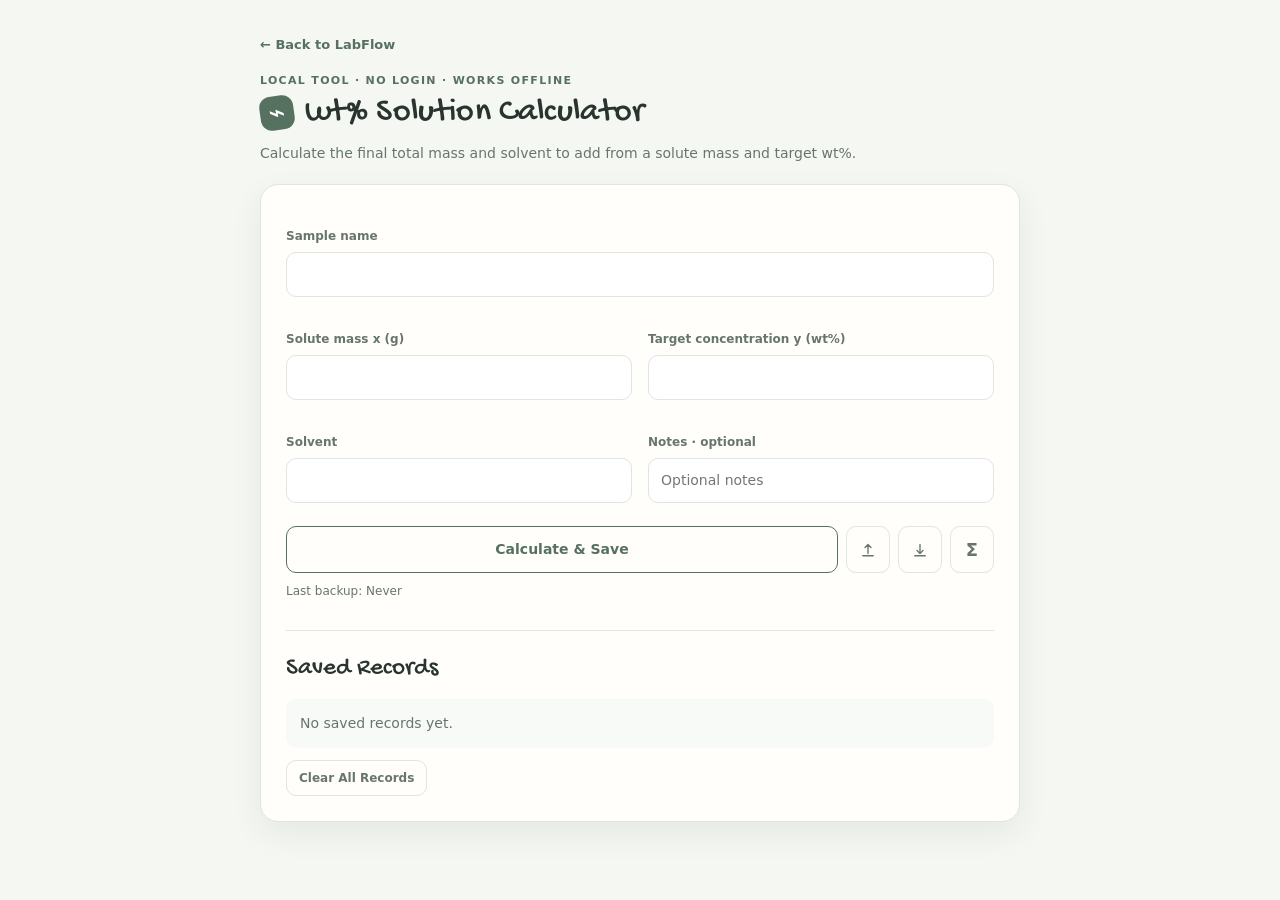
<file: Stock Solution Calculation.html>
<!DOCTYPE html>
<html lang="en">
<head>
  <meta charset="UTF-8" />
  <meta name="viewport" content="width=device-width, initial-scale=1.0" />
  <title>wt% Solution Calculator</title>
  <style>
    @font-face { font-family: "Gochi Hand"; src: url("fonts/GochiHand-Regular.ttf") format("truetype"); font-display: swap; }
    :root {
      color-scheme: light;
      --ink: #29332f;
      --muted: #68756e;
      --line: #dfe5df;
      --paper: #fffefa;
      --canvas: #f4f7f2;
      --sage: #dfe9dc;
      --sage-dark: #56715f;
      --blue: #e5edf1;
      --blue-dark: #4e6871;
      --danger: #9d4d47;
      --danger-bg: #f8e9e7;
      --shadow: 0 12px 32px rgba(41, 51, 47, .07);
    }
    * { box-sizing: border-box; }
    body {
      margin: 0;
      min-height: 100vh;
      padding: 34px 20px 64px;
      color: var(--ink);
      background: var(--canvas);
      font: 14px/1.5 -apple-system, BlinkMacSystemFont, "SF Pro Text", system-ui, sans-serif;
    }
    .container { width: min(760px, 100%); margin: 0 auto; }
    .calculator-header { margin-bottom: 20px; }
    .back-link { color: var(--sage-dark); text-decoration: none; font-size: 13px; font-weight: 700; }
    .back-link:hover { text-decoration: underline; }
    .eyebrow { margin: 18px 0 4px; color: var(--sage-dark); font-size: 11px; font-weight: 800; letter-spacing: .12em; text-transform: uppercase; }
    h1 { display: flex; align-items: center; gap: 11px; margin: 0; font: 400 34px/1.15 "Gochi Hand", cursive; letter-spacing: .01em; }
    .brand-mark { display: grid; place-items: center; width: 34px; height: 34px; border-radius: 11px; color: #fff; background: var(--sage-dark); font: 28px/1 system-ui, sans-serif; transform: rotate(-8deg); }
    p.desc { max-width: 620px; margin: 10px 0 0; color: var(--muted); }
    label { display: block; margin: 0 0 7px; color: var(--muted); font-size: 12px; font-weight: 700; }
    .field-grid { display: grid; grid-template-columns: 1fr 1fr; gap: 16px; }
    .field { margin-top: 17px; }
    .field.full { grid-column: 1 / -1; }
    input { width: 100%; padding: 11px 12px; border: 1px solid var(--line); border-radius: 10px; outline: none; background: #fff; color: var(--ink); font: inherit; }
    input:focus { border-color: var(--sage-dark); box-shadow: 0 0 0 3px rgba(86,113,95,.12); }
    .calculator-card { padding: 25px; border: 1px solid var(--line); border-radius: 18px; background: var(--paper); box-shadow: var(--shadow); }
    button { border: 1px solid transparent; border-radius: 10px; cursor: pointer; font: inherit; font-weight: 700; transition: .18s ease; }
    button:hover { transform: translateY(-1px); }
    .action-row { display: flex; align-items: stretch; gap: 8px; margin-top: 23px; }
    .action-row > button { margin-top: 0; }
    .calculate-btn { flex: 1; padding: 12px 16px; color: var(--sage-dark); background: transparent; border-color: var(--sage-dark); }
    .calculate-btn:hover { background: var(--sage); }
    .icon-btn { width: 44px; flex: 0 0 44px; padding: 0; display: inline-flex; align-items: center; justify-content: center; color: var(--muted); background: transparent; border-color: var(--line); }
    .icon-btn:hover { color: var(--ink); background: var(--sage); border-color: var(--sage-dark); }
    .icon-btn svg { width: 18px; height: 18px; fill: none; stroke: currentColor; stroke-width: 1.8; stroke-linecap: round; stroke-linejoin: round; }
    .formula-icon { font-size: 18px; }
    .backup-status, .small { margin-top: 9px; color: var(--muted); font-size: 12px; }
    .result { margin-top: 20px; padding: 16px 17px; border: 1px solid #c9d9cb; border-radius: 13px; background: var(--sage); line-height: 1.8; }
    .result strong { color: var(--sage-dark); }
    .error { margin-top: 20px; padding: 13px 15px; border-radius: 12px; color: var(--danger); background: var(--danger-bg); }
    .history { margin-top: 30px; padding-top: 23px; border-top: 1px solid var(--line); }
    .history h2 { margin: 0 0 15px; font: 400 25px/1.2 "Gochi Hand", cursive; }
    .record { margin-bottom: 10px; padding: 15px; border: 1px solid var(--line); border-radius: 13px; background: #fff; }
    .record-title { margin-bottom: 7px; color: var(--sage-dark); font-weight: 800; }
    .record-row { margin: 3px 0; color: var(--muted); font-size: 13px; }
    .record-actions { margin-top: 11px; }
    .delete-btn, .secondary-btn { padding: 8px 12px; color: var(--muted); background: transparent; border-color: var(--line); font-size: 12px; }
    .delete-btn:hover, .secondary-btn:hover { color: var(--ink); background: var(--sage); border-color: var(--sage-dark); }
    .delete-btn { color: var(--danger); }
    .history > .secondary-btn { margin-top: 12px; }
    .empty { padding: 14px; border-radius: 11px; color: var(--muted); background: #f7faf6; }
    .modal-backdrop { position: fixed; inset: 0; display: grid; place-items: center; padding: 20px; background: rgba(37,48,43,.3); z-index: 10; }
    .modal-backdrop[hidden] { display: none; }
    .modal { width: min(440px, 100%); padding: 24px; border: 1px solid var(--line); border-radius: 18px; background: var(--paper); box-shadow: 0 25px 70px rgba(20,30,24,.2); }
    .modal-header { display: flex; align-items: center; justify-content: space-between; margin-bottom: 15px; }
    .modal-header h2 { margin: 0; font: 400 25px/1.2 "Gochi Hand", cursive; }
    .close-btn { width: auto; margin: 0; padding: 2px 8px; color: var(--muted); background: transparent; border: 0; font-size: 23px; font-weight: 400; }
    .close-btn:hover { color: var(--ink); background: var(--sage); }
    .formula { padding: 15px; border-radius: 12px; color: var(--muted); background: #f7faf6; line-height: 1.9; }
    @media (max-width: 600px) {
      body { padding: 24px 14px 48px; }
      .calculator-card { padding: 19px; }
      h1 { font-size: 30px; }
      .field-grid { grid-template-columns: 1fr; gap: 0; }
      .field.full { grid-column: auto; }
      .action-row { flex-wrap: wrap; }
      .calculate-btn { flex-basis: 100%; }
      .icon-btn { flex: 1; height: 42px; }
    }
  </style>
</head>
<body>
  <div class="container">
    <header class="calculator-header">
      <a class="back-link" href="index.html">← Back to LabFlow</a>
      <div class="eyebrow">Local tool · No login · Works offline</div>
      <h1><span class="brand-mark" aria-hidden="true">⌁</span>wt% Solution Calculator</h1>
      <p class="desc">Calculate the final total mass and solvent to add from a solute mass and target wt%.</p>
    </header>

    <main class="calculator-card">
      <div class="field-grid">
        <div class="field full"><label for="sampleName">Sample name</label><input type="text" id="sampleName" /></div>
        <div class="field"><label for="solute">Solute mass x (g)</label><input type="text" id="solute" inputmode="decimal" autocomplete="off" /></div>
        <div class="field"><label for="wtpercent">Target concentration y (wt%)</label><input type="text" id="wtpercent" inputmode="decimal" autocomplete="off" /></div>
        <div class="field"><label for="solventName">Solvent</label><input type="text" id="solventName" list="commonSolvents" autocomplete="off" /></div>
        <div class="field"><label for="notes">Notes <span class="small">· optional</span></label><input type="text" id="notes" placeholder="Optional notes" /></div>
      </div>
      <datalist id="commonSolvents">
        <option value="DMAc"></option><option value="DMSO"></option><option value="CHCl3"></option><option value="MeCN"></option><option value="THF"></option>
      </datalist>

    <div class="action-row">
      <button class="calculate-btn" onclick="calculate()">Calculate & Save</button>
      <button class="icon-btn" onclick="exportBackup()" aria-label="Export JSON" title="Export JSON"><svg viewBox="0 0 24 24" aria-hidden="true"><path d="M12 18V6m0 0 4 4m-4-4-4 4M5 21h14" /></svg></button>
      <button class="icon-btn" onclick="prepareImport()" aria-label="Import JSON" title="Import JSON"><svg viewBox="0 0 24 24" aria-hidden="true"><path d="M12 6v12m0 0 4-4m-4 4-4-4M5 21h14" /></svg></button>
      <button class="icon-btn formula-icon" onclick="showFormula()" aria-label="Formula" title="Formula">Σ</button>
      <input type="file" id="importFile" accept="application/json,.json" hidden onchange="importBackup(event)" />
    </div>
    <div class="backup-status" id="backupStatus">Last backup: Never</div>

    <div id="output"></div>

    <div class="history">
      <h2>Saved Records</h2>
      <div id="historyList"></div>
      <button class="secondary-btn" onclick="clearAllRecords()">Clear All Records</button>
    </div>
    </main>
  </div>

  <div class="modal-backdrop" id="formulaModal" hidden>
    <section class="modal" role="dialog" aria-modal="true" aria-labelledby="formulaTitle">
      <div class="modal-header"><h2 id="formulaTitle">Formula</h2><button class="close-btn" type="button" data-close-formula aria-label="Close">×</button></div>
      <div class="formula">
        <div><strong>Total mass = x × 100 / y</strong></div>
        <div>Solvent to add = Total mass - x</div>
        <div class="small">wt% = (solute mass / total mass) × 100%</div>
      </div>
    </section>
  </div>

  <script>
    const STORAGE_KEY = "wt_solution_records";
    const LAST_BACKUP_KEY = "wt_solution_last_backup";
    const BACKUP_VERSION = 1;

    function getRecords() {
      try {
        const data = localStorage.getItem(STORAGE_KEY);
        const parsed = data ? JSON.parse(data) : [];
        return Array.isArray(parsed) ? parsed : [];
      } catch (error) {
        return [];
      }
    }

    function saveRecords(records) {
      localStorage.setItem(STORAGE_KEY, JSON.stringify(records));
    }

    function formatTime(timestamp) {
      const d = new Date(timestamp);
      return d.toLocaleString();
    }

    function renderRecords() {
      const historyList = document.getElementById("historyList");
      const records = getRecords();

      if (records.length === 0) {
        historyList.innerHTML = '<div class="empty">No saved records yet.</div>';
        return;
      }

      historyList.innerHTML = records
        .map((record, index) => `
          <div class="record">
            <div class="record-title">${escapeHtml(record.sampleName || "Unnamed Sample")}</div>
            <div class="record-row"><strong>Solute:</strong> ${record.solute.toFixed(4)} g</div>
            <div class="record-row"><strong>Solvent:</strong> ${escapeHtml(record.solventName || "Unnamed solvent")} · ${record.solvent.toFixed(4)} g</div>
            <div class="record-row"><strong>Total mass:</strong> ${record.totalMass.toFixed(4)} g</div>
            <div class="record-row"><strong>wt%:</strong> ${record.wt.toFixed(4)} %</div>
            ${record.notes ? `<div class="record-row"><strong>Notes:</strong> ${escapeHtml(record.notes)}</div>` : ""}
            <div class="record-row"><strong>Saved:</strong> ${formatTime(record.timestamp)}</div>
            <div class="record-actions">
              <button class="delete-btn" onclick="deleteRecord(${index})">Delete</button>
            </div>
          </div>
        `)
        .reverse()
        .join("");
    }

    function escapeHtml(text) {
      const div = document.createElement("div");
      div.innerText = text;
      return div.innerHTML;
    }

    function calculate() {
      const sampleName = document.getElementById("sampleName").value.trim();
      const solventName = document.getElementById("solventName").value.trim();
      const notes = document.getElementById("notes").value.trim();
      const solute = parseFloat(document.getElementById("solute").value);
      const wt = parseFloat(document.getElementById("wtpercent").value);
      const output = document.getElementById("output");

      output.innerHTML = "";

      if (!sampleName) {
        output.innerHTML = '<div class="error">Please enter a sample name.</div>';
        return;
      }

      if (isNaN(solute) || isNaN(wt)) {
        output.innerHTML = '<div class="error">Please enter complete numeric values.</div>';
        return;
      }

      if (solute <= 0) {
        output.innerHTML = '<div class="error">Solute mass must be greater than 0.</div>';
        return;
      }

      if (wt <= 0 || wt >= 100) {
        output.innerHTML = '<div class="error">wt% must be greater than 0 and less than 100.</div>';
        return;
      }

      const totalMass = solute * 100 / wt;
      const solvent = totalMass - solute;

      const newRecord = {
        sampleName,
        solventName,
        notes,
        solute,
        solvent,
        totalMass,
        wt,
        timestamp: Date.now()
      };

      const records = getRecords();
      records.push(newRecord);
      saveRecords(records);

      output.innerHTML = `
        <div class="result">
          <div><strong>Sample Name:</strong> ${escapeHtml(sampleName)}</div>
          <div><strong>Final total mass:</strong> ${totalMass.toFixed(4)} g</div>
          <div><strong>Solvent to add:</strong> ${solvent.toFixed(4)} g</div>
          <div><strong>Saved to browser successfully.</strong></div>
        </div>
      `;

      renderRecords();
    }

    function deleteRecord(index) {
      const records = getRecords();
      records.splice(index, 1);
      saveRecords(records);
      renderRecords();
    }

    function backupFilename() {
      const date = new Date().toISOString().slice(0, 10);
      return `stock-solution-backup-v${BACKUP_VERSION}-${date}.json`;
    }

    function updateBackupStatus(timestamp) {
      const status = document.getElementById("backupStatus");
      if (status) status.textContent = timestamp ? `Last backup: ${formatTime(timestamp)}` : "Last backup: Never";
    }

    function exportBackup(showMessage = true) {
      const exportedAt = Date.now();
      const payload = {
        format: "Stock Solution Calculation backup",
        version: BACKUP_VERSION,
        exportedAt,
        records: getRecords()
      };
      const blob = new Blob([JSON.stringify(payload, null, 2)], { type: "application/json" });
      const url = URL.createObjectURL(blob);
      const link = document.createElement("a");
      link.href = url;
      link.download = backupFilename();
      link.click();
      setTimeout(() => URL.revokeObjectURL(url), 1000);
      localStorage.setItem(LAST_BACKUP_KEY, String(exportedAt));
      updateBackupStatus(exportedAt);
      if (showMessage) document.getElementById("output").innerHTML = '<div class="result">Backup exported successfully.</div>';
    }

    function prepareImport() {
      exportBackup(false);
      document.getElementById("importFile").click();
    }

    function importBackup(event) {
      const file = event.target.files[0];
      event.target.value = "";
      if (!file) return;
      const reader = new FileReader();
      reader.onload = () => {
        try {
          const payload = JSON.parse(reader.result);
          const records = Array.isArray(payload) ? payload : payload.records;
          if (!Array.isArray(records)) throw new Error("Invalid backup format.");
          if (!records.every(record => record && typeof record.sampleName === "string" && Number.isFinite(Number(record.solute)) && Number.isFinite(Number(record.wt)))) {
            throw new Error("Backup contains invalid records.");
          }
          if (!confirm(`Import ${records.length} saved record(s)? This will replace current records.`)) return;
          saveRecords(records);
          renderRecords();
          document.getElementById("output").innerHTML = '<div class="result">Backup imported successfully.</div>';
        } catch (error) {
          document.getElementById("output").innerHTML = `<div class="error">${escapeHtml(error.message || "Could not import backup.")}</div>`;
        }
      };
      reader.readAsText(file);
    }

    function showFormula() {
      document.getElementById("formulaModal").hidden = false;
    }

    function closeFormula() {
      document.getElementById("formulaModal").hidden = true;
    }

    document.querySelector('[data-close-formula]').addEventListener("click", closeFormula);
    document.getElementById("formulaModal").addEventListener("click", event => {
      if (event.target.id === "formulaModal") closeFormula();
    });
    document.addEventListener("keydown", event => {
      if (event.key === "Escape") closeFormula();
    });

    function clearAllRecords() {
      if (confirm("Are you sure you want to delete all saved records?")) {
        localStorage.removeItem(STORAGE_KEY);
        renderRecords();
        document.getElementById("output").innerHTML = "";
      }
    }

    updateBackupStatus(localStorage.getItem(LAST_BACKUP_KEY));
    renderRecords();
  </script>
</body>
</html>
</file>
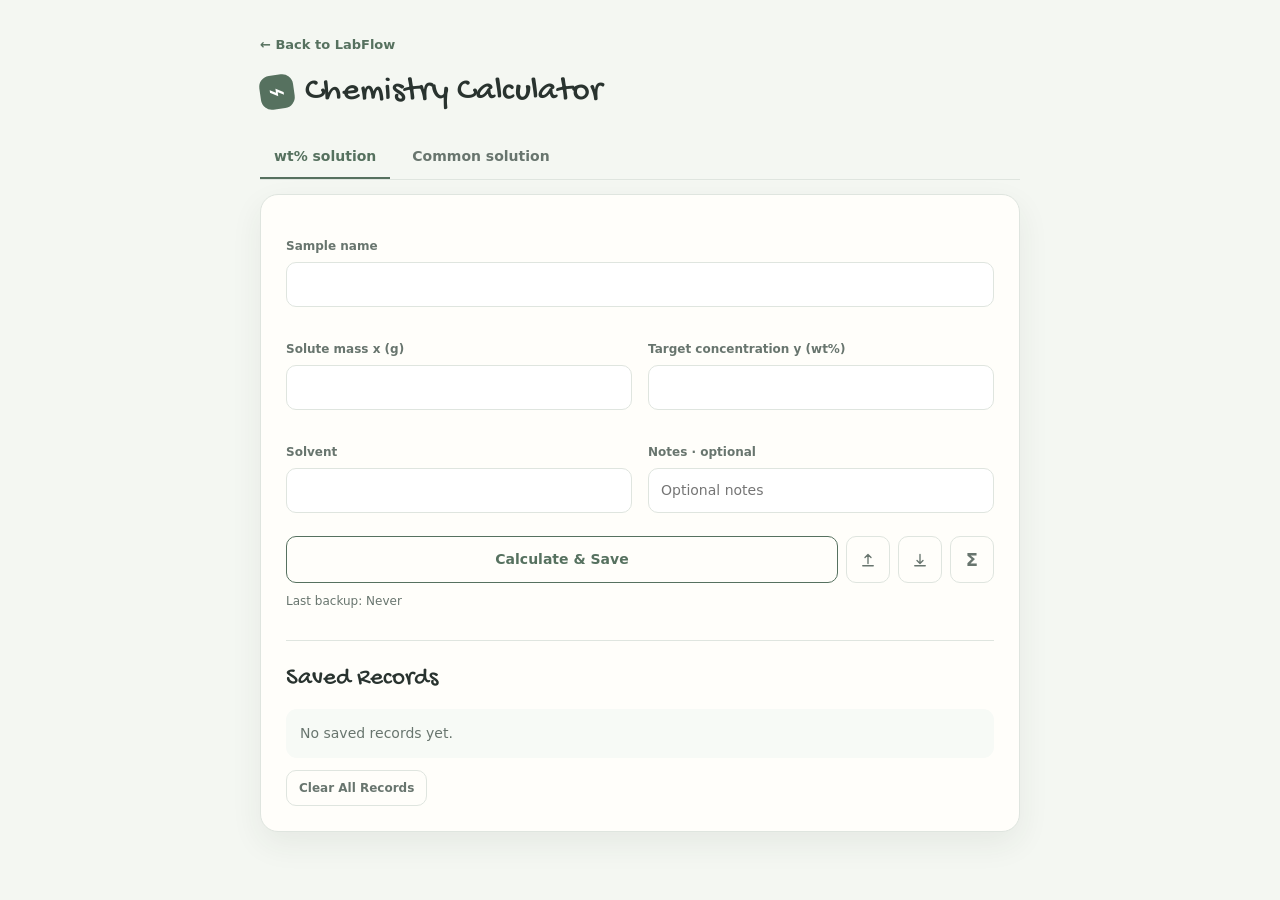
<file: tools/Stock Solution Calculation.html>
<!DOCTYPE html>
<html lang="en">
<head>
  <meta charset="UTF-8" />
  <meta name="viewport" content="width=device-width, initial-scale=1.0" />
  <title>Chemistry Calculator</title>
  <style>
    @font-face { font-family: "Gochi Hand"; src: url("../fonts/GochiHand-Regular.ttf") format("truetype"); font-display: swap; }
    :root {
      color-scheme: light;
      --ink: #29332f;
      --muted: #68756e;
      --line: #dfe5df;
      --paper: #fffefa;
      --canvas: #f4f7f2;
      --sage: #dfe9dc;
      --sage-dark: #56715f;
      --blue: #e5edf1;
      --blue-dark: #4e6871;
      --danger: #9d4d47;
      --danger-bg: #f8e9e7;
      --shadow: 0 12px 32px rgba(41, 51, 47, .07);
    }
    * { box-sizing: border-box; }
    body {
      margin: 0;
      min-height: 100vh;
      padding: 34px 20px 64px;
      color: var(--ink);
      background: var(--canvas);
      font: 14px/1.5 -apple-system, BlinkMacSystemFont, "SF Pro Text", system-ui, sans-serif;
    }
    .container { width: min(760px, 100%); margin: 0 auto; }
    .calculator-header { margin-bottom: 20px; }
    .tabs { display: flex; gap: 8px; margin: 24px 0 14px; border-bottom: 1px solid var(--line); }
    .tab { padding: 10px 14px; color: var(--muted); background: transparent; border: 0; border-bottom: 2px solid transparent; border-radius: 0; }
    .tab.active { color: var(--sage-dark); border-bottom-color: var(--sage-dark); }
    .tab-panel[hidden] { display: none; }
    .measurement-group-picker { position: relative; min-width: 142px; }
    .measurement-group-picker summary { display: flex; align-items: center; justify-content: space-between; gap: 14px; min-height: 34px; box-sizing: border-box; padding: 11px 12px; border: 1px solid var(--line); border-radius: 10px; background: #fff; color: var(--ink); font: inherit; cursor: pointer; list-style: none; }
    .measurement-group-picker summary::-webkit-details-marker { display: none; }
    .measurement-group-picker summary:hover, .measurement-group-picker[open] summary { border-color: var(--sage-dark); background: var(--sage); }
    .measurement-group-chevron { width: 8px; height: 8px; flex: 0 0 auto; margin: -4px 2px 0 0; border-right: 1.5px solid var(--sage-dark); border-bottom: 1.5px solid var(--sage-dark); transform: rotate(45deg); }
    .measurement-group-menu { position: absolute; z-index: 20; top: calc(100% + 5px); left: 0; min-width: 100%; box-sizing: border-box; padding: 5px; border: 1px solid var(--line); border-radius: 10px; background: var(--paper); box-shadow: 0 8px 22px rgba(54,62,52,.14); }
    .measurement-group-menu button { display: block; width: 100%; padding: 8px 9px; border: 0; border-radius: 7px; background: transparent; color: var(--ink); font: inherit; font-size: 12px; text-align: left; cursor: pointer; white-space: nowrap; }
    .measurement-group-menu button:hover { background: var(--sage); color: var(--ink); }
    .coming-soon { padding: 24px; border: 1px dashed var(--line); border-radius: 13px; color: var(--muted); background: #f7faf6; }
    .back-link { display: inline-block; margin-bottom: 18px; color: var(--sage-dark); text-decoration: none; font-size: 13px; font-weight: 700; }
    .back-link:hover { text-decoration: underline; }
    .eyebrow { margin: 18px 0 4px; color: var(--sage-dark); font-size: 11px; font-weight: 800; letter-spacing: .12em; text-transform: uppercase; }
    h1 { display: flex; align-items: center; gap: 11px; margin: 0; font: 400 34px/1.15 "Gochi Hand", cursive; letter-spacing: .01em; }
    .brand-mark { display: grid; place-items: center; width: 34px; height: 34px; border-radius: 11px; color: #fff; background: var(--sage-dark); font: 28px/1 system-ui, sans-serif; transform: rotate(-8deg); }
    p.desc { max-width: 620px; margin: 10px 0 0; color: var(--muted); }
    label { display: block; margin: 0 0 7px; color: var(--muted); font-size: 12px; font-weight: 700; }
    .field-grid { display: grid; grid-template-columns: 1fr 1fr; gap: 16px; }
    .field { margin-top: 17px; }
    .field.full { grid-column: 1 / -1; }
    input, select { width: 100%; padding: 11px 12px; border: 1px solid var(--line); border-radius: 10px; outline: none; background: #fff; color: var(--ink); font: inherit; }
    input:focus, select:focus { border-color: var(--sage-dark); box-shadow: 0 0 0 3px rgba(86,113,95,.12); }
    .calculator-card { padding: 25px; border: 1px solid var(--line); border-radius: 18px; background: var(--paper); box-shadow: var(--shadow); }
    button { border: 1px solid transparent; border-radius: 10px; cursor: pointer; font: inherit; font-weight: 700; transition: .18s ease; }
    button:hover { transform: translateY(-1px); }
    .action-row { display: flex; align-items: stretch; gap: 8px; margin-top: 23px; }
    .action-row > button { margin-top: 0; }
    .calculate-btn { flex: 1; padding: 12px 16px; color: var(--sage-dark); background: transparent; border-color: var(--sage-dark); }
    .calculate-btn:hover { background: var(--sage); }
    .icon-btn { width: 44px; flex: 0 0 44px; padding: 0; display: inline-flex; align-items: center; justify-content: center; color: var(--muted); background: transparent; border-color: var(--line); }
    .icon-btn:hover { color: var(--ink); background: var(--sage); border-color: var(--sage-dark); }
    .icon-btn svg { width: 18px; height: 18px; fill: none; stroke: currentColor; stroke-width: 1.8; stroke-linecap: round; stroke-linejoin: round; }
    .formula-icon { font-size: 18px; }
    .backup-status, .small { margin-top: 9px; color: var(--muted); font-size: 12px; }
    .result { margin-top: 20px; padding: 16px 17px; border: 1px solid #c9d9cb; border-radius: 13px; background: var(--sage); line-height: 1.8; }
    .result strong { color: var(--sage-dark); }
    .error { margin-top: 20px; padding: 13px 15px; border-radius: 12px; color: var(--danger); background: var(--danger-bg); }
    .history { margin-top: 30px; padding-top: 23px; border-top: 1px solid var(--line); }
    .history h2 { margin: 0 0 15px; font: 400 25px/1.2 "Gochi Hand", cursive; }
    .record { margin-bottom: 10px; padding: 15px; border: 1px solid var(--line); border-radius: 13px; background: #fff; }
    .record-title { margin-bottom: 7px; color: var(--sage-dark); font-weight: 800; }
    .record-row { margin: 3px 0; color: var(--muted); font-size: 13px; }
    .record-actions { margin-top: 11px; }
    .delete-btn, .secondary-btn { padding: 8px 12px; color: var(--muted); background: transparent; border-color: var(--line); font-size: 12px; }
    .delete-btn:hover, .secondary-btn:hover { color: var(--ink); background: var(--sage); border-color: var(--sage-dark); }
    .delete-btn { color: var(--danger); }
    .history > .secondary-btn { margin-top: 12px; }
    .empty { padding: 14px; border-radius: 11px; color: var(--muted); background: #f7faf6; }
    .modal-backdrop { position: fixed; inset: 0; display: grid; place-items: center; padding: 20px; background: rgba(37,48,43,.3); z-index: 10; }
    .modal-backdrop[hidden] { display: none; }
    .modal { width: min(440px, 100%); padding: 24px; border: 1px solid var(--line); border-radius: 18px; background: var(--paper); box-shadow: 0 25px 70px rgba(20,30,24,.2); }
    .modal-header { display: flex; align-items: center; justify-content: space-between; margin-bottom: 15px; }
    .modal-header h2 { margin: 0; font: 400 25px/1.2 "Gochi Hand", cursive; }
    .close-btn { width: auto; margin: 0; padding: 2px 8px; color: var(--muted); background: transparent; border: 0; font-size: 23px; font-weight: 400; }
    .close-btn:hover { color: var(--ink); background: var(--sage); }
    .formula { padding: 15px; border-radius: 12px; color: var(--muted); background: #f7faf6; line-height: 1.9; }
    @media (max-width: 600px) {
      body { padding: 24px 14px 48px; }
      .calculator-card { padding: 19px; }
      h1 { font-size: 30px; }
      .field-grid { grid-template-columns: 1fr; gap: 0; }
      .field.full { grid-column: auto; }
      .action-row { flex-wrap: wrap; }
      .calculate-btn { flex-basis: 100%; }
      .icon-btn { flex: 1; height: 42px; }
    }
  </style>
</head>
<body>
  <div class="container">
    <header class="calculator-header">
      <a class="back-link" href="../index.html">← Back to LabFlow</a>
      <h1><span class="brand-mark" aria-hidden="true">⌁</span>Chemistry Calculator</h1>
    </header>

    <div class="tabs" role="tablist" aria-label="Calculator type">
      <button class="tab active" id="wtTab" type="button" role="tab" aria-selected="true" aria-controls="wtPanel">wt% solution</button>
      <button class="tab" id="commonTab" type="button" role="tab" aria-selected="false" aria-controls="commonPanel">Common solution</button>
    </div>

    <main class="calculator-card">
      <section class="tab-panel" id="wtPanel" role="tabpanel" aria-labelledby="wtTab">
      <div class="field-grid">
        <div class="field full"><label for="sampleName">Sample name</label><input type="text" id="sampleName" /></div>
        <div class="field"><label for="solute">Solute mass x (g)</label><input type="text" id="solute" inputmode="decimal" autocomplete="off" /></div>
        <div class="field"><label for="wtpercent">Target concentration y (wt%)</label><input type="text" id="wtpercent" inputmode="decimal" autocomplete="off" /></div>
        <div class="field"><label for="solventName">Solvent</label><input type="text" id="solventName" list="commonSolvents" autocomplete="off" /></div>
        <div class="field"><label for="notes">Notes <span class="small">· optional</span></label><input type="text" id="notes" placeholder="Optional notes" /></div>
      </div>
      <datalist id="commonSolvents">
        <option value="DMAc"></option><option value="DMSO"></option><option value="CHCl3"></option><option value="MeCN"></option><option value="THF"></option>
      </datalist>

    <div class="action-row">
      <button class="calculate-btn" onclick="calculate()">Calculate & Save</button>
      <button class="icon-btn" onclick="exportBackup()" aria-label="Export JSON" title="Export JSON"><svg viewBox="0 0 24 24" aria-hidden="true"><path d="M12 18V6m0 0 4 4m-4-4-4 4M5 21h14" /></svg></button>
      <button class="icon-btn" onclick="prepareImport()" aria-label="Import JSON" title="Import JSON"><svg viewBox="0 0 24 24" aria-hidden="true"><path d="M12 6v12m0 0 4-4m-4 4-4-4M5 21h14" /></svg></button>
      <button class="icon-btn formula-icon" onclick="showFormula()" aria-label="Formula" title="Formula">Σ</button>
      <input type="file" id="importFile" accept="application/json,.json" hidden onchange="importBackup(event)" />
    </div>
    <div class="backup-status" id="backupStatus">Last backup: Never</div>

    <div id="output"></div>

    <div class="history">
      <h2>Saved Records</h2>
      <div id="historyList"></div>
      <button class="secondary-btn" onclick="clearAllRecords()">Clear All Records</button>
    </div>
      </section>

      <section class="tab-panel" id="commonPanel" role="tabpanel" aria-labelledby="commonTab" hidden>
        <div class="field-grid">
          <div class="field full"><label for="commonChemicalPicker">Chemical</label><details class="measurement-group-picker" id="commonChemicalPicker"><summary><span id="commonChemicalLabel">Sodium chloride (NaCl)</span><span class="measurement-group-chevron" aria-hidden="true"></span></summary><div class="measurement-group-menu" role="menu"><button type="button" data-common-chemical-option="NaCl">Sodium chloride (NaCl)</button><button type="button" data-common-chemical-option="NaOH">Sodium hydroxide (NaOH)</button><button type="button" data-common-chemical-option="NaNO3">Sodium nitrate (NaNO<sub>3</sub>)</button><button type="button" data-common-chemical-option="Na2CO3">Sodium carbonate (Na<sub>2</sub>CO<sub>3</sub>)</button><button type="button" data-common-chemical-option="HCl">Hydrochloric acid (HCl)</button><button type="button" data-common-chemical-option="H2SO4">Sulfuric acid (H<sub>2</sub>SO<sub>4</sub>)</button></div><input type="hidden" id="commonChemical" value="NaCl"></details></div>
          <div class="field"><label for="commonMolarity">Target concentration (M)</label><input type="text" id="commonMolarity" inputmode="decimal" autocomplete="off"></div>
          <div class="field"><label for="commonVolume">Final volume (mL)</label><input type="text" id="commonVolume" inputmode="decimal" autocomplete="off"></div>
        </div>
        <div class="action-row">
          <button class="calculate-btn" type="button" onclick="calculateCommonSolution()">Calculate</button>
        </div>
        <div id="commonOutput"></div>
      </section>
    </main>
  </div>

  <div class="modal-backdrop" id="formulaModal" hidden>
    <section class="modal" role="dialog" aria-modal="true" aria-labelledby="formulaTitle">
      <div class="modal-header"><h2 id="formulaTitle">Formula</h2><button class="close-btn" type="button" data-close-formula aria-label="Close">×</button></div>
      <div class="formula">
        <div><strong>Total mass = x × 100 / y</strong></div>
        <div>Solvent to add = Total mass - x</div>
        <div class="small">wt% = (solute mass / total mass) × 100%</div>
      </div>
    </section>
  </div>

  <script>
    const STORAGE_KEY = "wt_solution_records";
    const LAST_BACKUP_KEY = "wt_solution_last_backup";
    const BACKUP_VERSION = 1;

    function getRecords() {
      try {
        const data = localStorage.getItem(STORAGE_KEY);
        const parsed = data ? JSON.parse(data) : [];
        return Array.isArray(parsed) ? parsed : [];
      } catch (error) {
        return [];
      }
    }

    function saveRecords(records) {
      localStorage.setItem(STORAGE_KEY, JSON.stringify(records));
    }

    function formatTime(timestamp) {
      const d = new Date(timestamp);
      return d.toLocaleString();
    }

    function renderRecords() {
      const historyList = document.getElementById("historyList");
      const records = getRecords();

      if (records.length === 0) {
        historyList.innerHTML = '<div class="empty">No saved records yet.</div>';
        return;
      }

      historyList.innerHTML = records
        .map((record, index) => `
          <div class="record">
            <div class="record-title">${escapeHtml(record.sampleName || "Unnamed Sample")}</div>
            <div class="record-row"><strong>Solute:</strong> ${record.solute.toFixed(4)} g</div>
            <div class="record-row"><strong>Solvent:</strong> ${escapeHtml(record.solventName || "Unnamed solvent")} · ${record.solvent.toFixed(4)} g</div>
            <div class="record-row"><strong>Total mass:</strong> ${record.totalMass.toFixed(4)} g</div>
            <div class="record-row"><strong>wt%:</strong> ${record.wt.toFixed(4)} %</div>
            ${record.notes ? `<div class="record-row"><strong>Notes:</strong> ${escapeHtml(record.notes)}</div>` : ""}
            <div class="record-row"><strong>Saved:</strong> ${formatTime(record.timestamp)}</div>
            <div class="record-actions">
              <button class="delete-btn" onclick="deleteRecord(${index})">Delete</button>
            </div>
          </div>
        `)
        .reverse()
        .join("");
    }

    function escapeHtml(text) {
      const div = document.createElement("div");
      div.innerText = text;
      return div.innerHTML;
    }

    function calculate() {
      const sampleName = document.getElementById("sampleName").value.trim();
      const solventName = document.getElementById("solventName").value.trim();
      const notes = document.getElementById("notes").value.trim();
      const solute = parseFloat(document.getElementById("solute").value);
      const wt = parseFloat(document.getElementById("wtpercent").value);
      const output = document.getElementById("output");

      output.innerHTML = "";

      if (!sampleName) {
        output.innerHTML = '<div class="error">Please enter a sample name.</div>';
        return;
      }

      if (isNaN(solute) || isNaN(wt)) {
        output.innerHTML = '<div class="error">Please enter complete numeric values.</div>';
        return;
      }

      if (solute <= 0) {
        output.innerHTML = '<div class="error">Solute mass must be greater than 0.</div>';
        return;
      }

      if (wt <= 0 || wt >= 100) {
        output.innerHTML = '<div class="error">wt% must be greater than 0 and less than 100.</div>';
        return;
      }

      const totalMass = solute * 100 / wt;
      const solvent = totalMass - solute;

      const newRecord = {
        sampleName,
        solventName,
        notes,
        solute,
        solvent,
        totalMass,
        wt,
        timestamp: Date.now()
      };

      const records = getRecords();
      records.push(newRecord);
      saveRecords(records);

      output.innerHTML = `
        <div class="result">
          <div><strong>Sample Name:</strong> ${escapeHtml(sampleName)}</div>
          <div><strong>Final total mass:</strong> ${totalMass.toFixed(4)} g</div>
          <div><strong>Solvent to add:</strong> ${solvent.toFixed(4)} g</div>
          <div><strong>Saved to browser successfully.</strong></div>
        </div>
      `;

      renderRecords();
    }

    function calculateCommonSolution() {
      const data = {
        NaCl: { type: "solid", molarMass: 58.44, display: "Sodium chloride (NaCl)" },
        NaOH: { type: "solid", molarMass: 40.00, display: "Sodium hydroxide (NaOH)" },
        NaNO3: { type: "solid", molarMass: 85.00, display: "Sodium nitrate (NaNO3)" },
        Na2CO3: { type: "solid", molarMass: 105.99, display: "Sodium carbonate (Na2CO3)" },
        HCl: { type: "liquid", molarMass: 36.46, wtFraction: 0.37, density: 1.19, display: "Hydrochloric acid (HCl)" },
        H2SO4: { type: "liquid", molarMass: 98.08, wtFraction: 0.98, density: 1.84, display: "Sulfuric acid (H2SO4)" },
      };
      const chemical = document.getElementById("commonChemical").value;
      const molarity = parseFloat(document.getElementById("commonMolarity").value);
      const volumeMl = parseFloat(document.getElementById("commonVolume").value);
      const output = document.getElementById("commonOutput");
      const reagent = data[chemical];
      output.innerHTML = "";
      if (!Number.isFinite(molarity) || !Number.isFinite(volumeMl) || molarity <= 0 || volumeMl <= 0) {
        output.innerHTML = "<div class=\"error\">Please enter positive numeric values for concentration and volume.</div>";
        return;
      }
      const volumeL = volumeMl / 1000;
      if (reagent.type === "solid") {
        const mass = molarity * volumeL * reagent.molarMass;
        output.innerHTML = "<div class=\"result\"><div><strong>" + reagent.display + "</strong></div><div>Weigh: <strong>" + mass.toFixed(4) + " g</strong></div><div>Add solvent to a final volume of <strong>" + volumeMl.toFixed(2) + " mL</strong>.</div></div>";
        return;
      }
      const stockMolarity = reagent.density * 1000 * reagent.wtFraction / reagent.molarMass;
      const stockVolumeMl = molarity * volumeL / stockMolarity * 1000;
      output.innerHTML = "<div class=\"result\"><div><strong>" + reagent.display + "</strong> stock assumption: " + (reagent.wtFraction * 100) + "% · " + reagent.density.toFixed(2) + " g/mL</div><div>Measure: <strong>" + stockVolumeMl.toFixed(4) + " mL</strong> stock solution</div><div><strong>Preparation</strong></div><div>1. Add water to a suitable vessel first.</div><div>2. Slowly add the acid stock while mixing.</div><div>3. Allow the solution to cool to room temperature.</div><div>4. Add water to a final volume of <strong>" + volumeMl.toFixed(2) + " mL</strong>.</div><div class=\"small\">Always add acid to water, never water to acid.</div></div>";
    }

    function deleteRecord(index) {
      const records = getRecords();
      records.splice(index, 1);
      saveRecords(records);
      renderRecords();
    }

    function backupFilename() {
      const date = new Date().toISOString().slice(0, 10);
      return `stock-solution-backup-v${BACKUP_VERSION}-${date}.json`;
    }

    function updateBackupStatus(timestamp) {
      const status = document.getElementById("backupStatus");
      if (status) status.textContent = timestamp ? `Last backup: ${formatTime(timestamp)}` : "Last backup: Never";
    }

    function exportBackup(showMessage = true) {
      const exportedAt = Date.now();
      const payload = {
        format: "Stock Solution Calculation backup",
        version: BACKUP_VERSION,
        exportedAt,
        records: getRecords()
      };
      const blob = new Blob([JSON.stringify(payload, null, 2)], { type: "application/json" });
      const url = URL.createObjectURL(blob);
      const link = document.createElement("a");
      link.href = url;
      link.download = backupFilename();
      link.click();
      setTimeout(() => URL.revokeObjectURL(url), 1000);
      localStorage.setItem(LAST_BACKUP_KEY, String(exportedAt));
      updateBackupStatus(exportedAt);
      if (showMessage) document.getElementById("output").innerHTML = '<div class="result">Backup exported successfully.</div>';
    }

    function prepareImport() {
      exportBackup(false);
      document.getElementById("importFile").click();
    }

    function importBackup(event) {
      const file = event.target.files[0];
      event.target.value = "";
      if (!file) return;
      const reader = new FileReader();
      reader.onload = () => {
        try {
          const payload = JSON.parse(reader.result);
          const records = Array.isArray(payload) ? payload : payload.records;
          if (!Array.isArray(records)) throw new Error("Invalid backup format.");
          if (!records.every(record => record && typeof record.sampleName === "string" && Number.isFinite(Number(record.solute)) && Number.isFinite(Number(record.wt)))) {
            throw new Error("Backup contains invalid records.");
          }
          if (!confirm(`Import ${records.length} saved record(s)? This will replace current records.`)) return;
          saveRecords(records);
          renderRecords();
          document.getElementById("output").innerHTML = '<div class="result">Backup imported successfully.</div>';
        } catch (error) {
          document.getElementById("output").innerHTML = `<div class="error">${escapeHtml(error.message || "Could not import backup.")}</div>`;
        }
      };
      reader.readAsText(file);
    }

    function showFormula() {
      document.getElementById("formulaModal").hidden = false;
    }

    function closeFormula() {
      document.getElementById("formulaModal").hidden = true;
    }

    document.querySelector('[data-close-formula]').addEventListener("click", closeFormula);
    document.getElementById("formulaModal").addEventListener("click", event => {
      if (event.target.id === "formulaModal") closeFormula();
    });
    document.addEventListener("keydown", event => {
      if (event.key === "Escape") closeFormula();
    });

    function clearAllRecords() {
      if (confirm("Are you sure you want to delete all saved records?")) {
        localStorage.removeItem(STORAGE_KEY);
        renderRecords();
        document.getElementById("output").innerHTML = "";
      }
    }

    document.querySelectorAll("[data-common-chemical-option]").forEach(option => option.addEventListener("click", () => {
      document.getElementById("commonChemical").value = option.dataset.commonChemicalOption;
      document.getElementById("commonChemicalLabel").innerHTML = option.innerHTML;
      document.getElementById("commonChemicalPicker").open = false;
    }));

    document.querySelectorAll(".tab").forEach(tab => tab.addEventListener("click", () => {
      const isWt = tab.id === "wtTab";
      document.querySelectorAll(".tab").forEach(item => { item.classList.toggle("active", item === tab); item.setAttribute("aria-selected", item === tab ? "true" : "false"); });
      document.getElementById("wtPanel").hidden = !isWt;
      document.getElementById("commonPanel").hidden = isWt;
    }));

    document.querySelectorAll("#wtPanel input, #commonPanel input").forEach(field => field.addEventListener("keydown", event => {
      if (event.key !== "Enter") return;
      event.preventDefault();
      if (field.closest("#commonPanel")) calculateCommonSolution();
      else calculate();
    }));

    updateBackupStatus(localStorage.getItem(LAST_BACKUP_KEY));
    renderRecords();
  </script>
</body>
</html>
</file>
